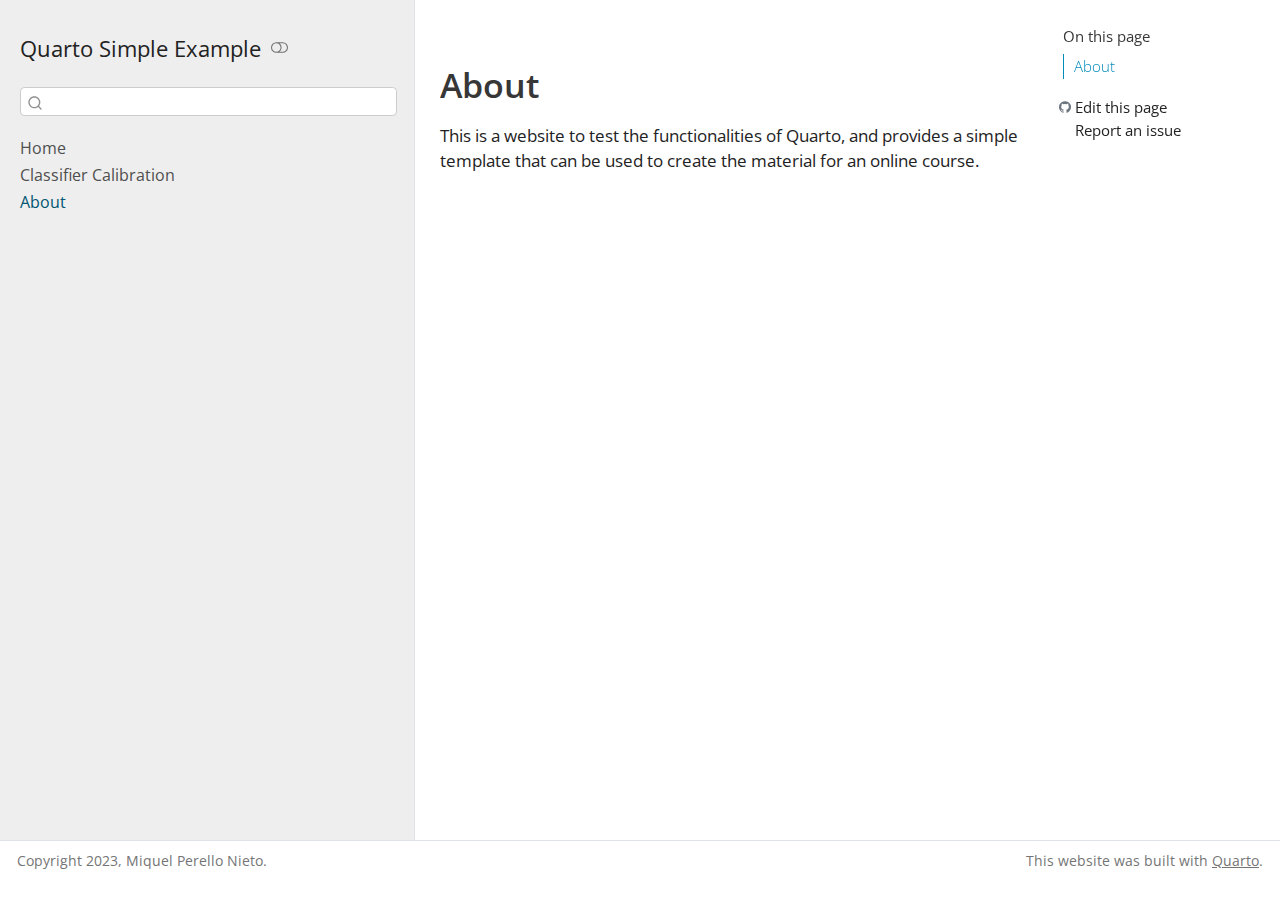
<file: about.html>
<!DOCTYPE html>
<html xmlns="http://www.w3.org/1999/xhtml" lang="en" xml:lang="en"><head>

<meta charset="utf-8">
<meta name="generator" content="quarto-1.3.353">

<meta name="viewport" content="width=device-width, initial-scale=1.0, user-scalable=yes">


<title>Quarto Simple Example – about</title>
<style>
code{white-space: pre-wrap;}
span.smallcaps{font-variant: small-caps;}
div.columns{display: flex; gap: min(4vw, 1.5em);}
div.column{flex: auto; overflow-x: auto;}
div.hanging-indent{margin-left: 1.5em; text-indent: -1.5em;}
ul.task-list{list-style: none;}
ul.task-list li input[type="checkbox"] {
  width: 0.8em;
  margin: 0 0.8em 0.2em -1em; /* quarto-specific, see https://github.com/quarto-dev/quarto-cli/issues/4556 */ 
  vertical-align: middle;
}
</style>


<script src="site_libs/quarto-nav/quarto-nav.js"></script>
<script src="site_libs/quarto-nav/headroom.min.js"></script>
<script src="site_libs/clipboard/clipboard.min.js"></script>
<script src="site_libs/quarto-search/autocomplete.umd.js"></script>
<script src="site_libs/quarto-search/fuse.min.js"></script>
<script src="site_libs/quarto-search/quarto-search.js"></script>
<meta name="quarto:offset" content="./">
<script src="site_libs/quarto-html/quarto.js"></script>
<script src="site_libs/quarto-html/popper.min.js"></script>
<script src="site_libs/quarto-html/tippy.umd.min.js"></script>
<script src="site_libs/quarto-html/anchor.min.js"></script>
<link href="site_libs/quarto-html/tippy.css" rel="stylesheet">
<link href="site_libs/quarto-html/quarto-syntax-highlighting.css" rel="stylesheet" class="quarto-color-scheme" id="quarto-text-highlighting-styles">
<link href="site_libs/quarto-html/quarto-syntax-highlighting-dark.css" rel="prefetch" class="quarto-color-scheme quarto-color-alternate" id="quarto-text-highlighting-styles">
<script src="site_libs/bootstrap/bootstrap.min.js"></script>
<link href="site_libs/bootstrap/bootstrap-icons.css" rel="stylesheet">
<link href="site_libs/bootstrap/bootstrap.min.css" rel="stylesheet" class="quarto-color-scheme" id="quarto-bootstrap" data-mode="light">
<link href="site_libs/bootstrap/bootstrap-dark.min.css" rel="prefetch" class="quarto-color-scheme quarto-color-alternate" id="quarto-bootstrap" data-mode="dark">
<script id="quarto-search-options" type="application/json">{
  "location": "sidebar",
  "copy-button": false,
  "collapse-after": 3,
  "panel-placement": "start",
  "type": "textbox",
  "limit": 20,
  "language": {
    "search-no-results-text": "No results",
    "search-matching-documents-text": "matching documents",
    "search-copy-link-title": "Copy link to search",
    "search-hide-matches-text": "Hide additional matches",
    "search-more-match-text": "more match in this document",
    "search-more-matches-text": "more matches in this document",
    "search-clear-button-title": "Clear",
    "search-detached-cancel-button-title": "Cancel",
    "search-submit-button-title": "Submit"
  }
}</script>


</head>

<body class="nav-sidebar docked">

<div id="quarto-search-results"></div>
  <header id="quarto-header" class="headroom fixed-top">
  <nav class="quarto-secondary-nav">
    <div class="container-fluid d-flex">
      <button type="button" class="quarto-btn-toggle btn" data-bs-toggle="collapse" data-bs-target="#quarto-sidebar,#quarto-sidebar-glass" aria-controls="quarto-sidebar" aria-expanded="false" aria-label="Toggle sidebar navigation" onclick="if (window.quartoToggleHeadroom) { window.quartoToggleHeadroom(); }">
        <i class="bi bi-layout-text-sidebar-reverse"></i>
      </button>
      <nav class="quarto-page-breadcrumbs" aria-label="breadcrumb"><ol class="breadcrumb"><li class="breadcrumb-item"><a href="./about.html">About</a></li></ol></nav>
      <a class="flex-grow-1" role="button" data-bs-toggle="collapse" data-bs-target="#quarto-sidebar,#quarto-sidebar-glass" aria-controls="quarto-sidebar" aria-expanded="false" aria-label="Toggle sidebar navigation" onclick="if (window.quartoToggleHeadroom) { window.quartoToggleHeadroom(); }">      
      </a>
      <button type="button" class="btn quarto-search-button" aria-label="Search" onclick="window.quartoOpenSearch();">
        <i class="bi bi-search"></i>
      </button>
    </div>
  </nav>
</header>
<!-- content -->
<div id="quarto-content" class="quarto-container page-columns page-rows-contents page-layout-full">
<!-- sidebar -->
  <nav id="quarto-sidebar" class="sidebar collapse collapse-horizontal sidebar-navigation docked overflow-auto">
    <div class="pt-lg-2 mt-2 text-left sidebar-header">
    <div class="sidebar-title mb-0 py-0">
      <a href="./">Quarto Simple Example</a> 
        <div class="sidebar-tools-main">
  <a href="" class="quarto-color-scheme-toggle quarto-navigation-tool  px-1" onclick="window.quartoToggleColorScheme(); return false;" title="Toggle dark mode"><i class="bi"></i></a>
</div>
    </div>
      </div>
        <div class="mt-2 flex-shrink-0 align-items-center">
        <div class="sidebar-search">
        <div id="quarto-search" class="" title="Search"></div>
        </div>
        </div>
    <div class="sidebar-menu-container"> 
    <ul class="list-unstyled mt-1">
        <li class="sidebar-item">
  <div class="sidebar-item-container"> 
  <a href="./index.html" class="sidebar-item-text sidebar-link">
 <span class="menu-text">Home</span></a>
  </div>
</li>
        <li class="sidebar-item">
  <div class="sidebar-item-container"> 
  <a href="./calibration/calibration.html" class="sidebar-item-text sidebar-link">
 <span class="menu-text">Classifier Calibration</span></a>
  </div>
</li>
        <li class="sidebar-item">
  <div class="sidebar-item-container"> 
  <a href="./about.html" class="sidebar-item-text sidebar-link active">
 <span class="menu-text">About</span></a>
  </div>
</li>
    </ul>
    </div>
</nav>
<div id="quarto-sidebar-glass" data-bs-toggle="collapse" data-bs-target="#quarto-sidebar,#quarto-sidebar-glass"></div>
<!-- margin-sidebar -->
    <div id="quarto-margin-sidebar" class="sidebar margin-sidebar">
        <nav id="TOC" role="doc-toc" class="toc-active">
    <h2 id="toc-title">On this page</h2>
   
  <ul>
  <li><a href="#about" id="toc-about" class="nav-link active" data-scroll-target="#about">About</a></li>
  </ul>
<div class="toc-actions"><div><i class="bi bi-github"></i></div><div class="action-links"><p><a href="https://github.com/perellonieto/quarto_simple_example/edit/main/about.qmd" class="toc-action">Edit this page</a></p><p><a href="https://github.com/perellonieto/quarto_simple_example/issues/new" class="toc-action">Report an issue</a></p></div></div></nav>
    </div>
<!-- main -->
<main class="content column-body" id="quarto-document-content">



<section id="about" class="level1">
<h1>About</h1>
<p>This is a website to test the functionalities of Quarto, and provides a simple template that can be used to create the material for an online course.</p>


</section>

</main> <!-- /main -->
<script id="quarto-html-after-body" type="application/javascript">
window.document.addEventListener("DOMContentLoaded", function (event) {
  const toggleBodyColorMode = (bsSheetEl) => {
    const mode = bsSheetEl.getAttribute("data-mode");
    const bodyEl = window.document.querySelector("body");
    if (mode === "dark") {
      bodyEl.classList.add("quarto-dark");
      bodyEl.classList.remove("quarto-light");
    } else {
      bodyEl.classList.add("quarto-light");
      bodyEl.classList.remove("quarto-dark");
    }
  }
  const toggleBodyColorPrimary = () => {
    const bsSheetEl = window.document.querySelector("link#quarto-bootstrap");
    if (bsSheetEl) {
      toggleBodyColorMode(bsSheetEl);
    }
  }
  toggleBodyColorPrimary();  
  const disableStylesheet = (stylesheets) => {
    for (let i=0; i < stylesheets.length; i++) {
      const stylesheet = stylesheets[i];
      stylesheet.rel = 'prefetch';
    }
  }
  const enableStylesheet = (stylesheets) => {
    for (let i=0; i < stylesheets.length; i++) {
      const stylesheet = stylesheets[i];
      stylesheet.rel = 'stylesheet';
    }
  }
  const manageTransitions = (selector, allowTransitions) => {
    const els = window.document.querySelectorAll(selector);
    for (let i=0; i < els.length; i++) {
      const el = els[i];
      if (allowTransitions) {
        el.classList.remove('notransition');
      } else {
        el.classList.add('notransition');
      }
    }
  }
  const toggleColorMode = (alternate) => {
    // Switch the stylesheets
    const alternateStylesheets = window.document.querySelectorAll('link.quarto-color-scheme.quarto-color-alternate');
    manageTransitions('#quarto-margin-sidebar .nav-link', false);
    if (alternate) {
      enableStylesheet(alternateStylesheets);
      for (const sheetNode of alternateStylesheets) {
        if (sheetNode.id === "quarto-bootstrap") {
          toggleBodyColorMode(sheetNode);
        }
      }
    } else {
      disableStylesheet(alternateStylesheets);
      toggleBodyColorPrimary();
    }
    manageTransitions('#quarto-margin-sidebar .nav-link', true);
    // Switch the toggles
    const toggles = window.document.querySelectorAll('.quarto-color-scheme-toggle');
    for (let i=0; i < toggles.length; i++) {
      const toggle = toggles[i];
      if (toggle) {
        if (alternate) {
          toggle.classList.add("alternate");     
        } else {
          toggle.classList.remove("alternate");
        }
      }
    }
    // Hack to workaround the fact that safari doesn't
    // properly recolor the scrollbar when toggling (#1455)
    if (navigator.userAgent.indexOf('Safari') > 0 && navigator.userAgent.indexOf('Chrome') == -1) {
      manageTransitions("body", false);
      window.scrollTo(0, 1);
      setTimeout(() => {
        window.scrollTo(0, 0);
        manageTransitions("body", true);
      }, 40);  
    }
  }
  const isFileUrl = () => { 
    return window.location.protocol === 'file:';
  }
  const hasAlternateSentinel = () => {  
    let styleSentinel = getColorSchemeSentinel();
    if (styleSentinel !== null) {
      return styleSentinel === "alternate";
    } else {
      return false;
    }
  }
  const setStyleSentinel = (alternate) => {
    const value = alternate ? "alternate" : "default";
    if (!isFileUrl()) {
      window.localStorage.setItem("quarto-color-scheme", value);
    } else {
      localAlternateSentinel = value;
    }
  }
  const getColorSchemeSentinel = () => {
    if (!isFileUrl()) {
      const storageValue = window.localStorage.getItem("quarto-color-scheme");
      return storageValue != null ? storageValue : localAlternateSentinel;
    } else {
      return localAlternateSentinel;
    }
  }
  let localAlternateSentinel = 'default';
  // Dark / light mode switch
  window.quartoToggleColorScheme = () => {
    // Read the current dark / light value 
    let toAlternate = !hasAlternateSentinel();
    toggleColorMode(toAlternate);
    setStyleSentinel(toAlternate);
  };
  // Ensure there is a toggle, if there isn't float one in the top right
  if (window.document.querySelector('.quarto-color-scheme-toggle') === null) {
    const a = window.document.createElement('a');
    a.classList.add('top-right');
    a.classList.add('quarto-color-scheme-toggle');
    a.href = "";
    a.onclick = function() { try { window.quartoToggleColorScheme(); } catch {} return false; };
    const i = window.document.createElement("i");
    i.classList.add('bi');
    a.appendChild(i);
    window.document.body.appendChild(a);
  }
  // Switch to dark mode if need be
  if (hasAlternateSentinel()) {
    toggleColorMode(true);
  } else {
    toggleColorMode(false);
  }
  const icon = "";
  const anchorJS = new window.AnchorJS();
  anchorJS.options = {
    placement: 'right',
    icon: icon
  };
  anchorJS.add('.anchored');
  const isCodeAnnotation = (el) => {
    for (const clz of el.classList) {
      if (clz.startsWith('code-annotation-')) {                     
        return true;
      }
    }
    return false;
  }
  const clipboard = new window.ClipboardJS('.code-copy-button', {
    text: function(trigger) {
      const codeEl = trigger.previousElementSibling.cloneNode(true);
      for (const childEl of codeEl.children) {
        if (isCodeAnnotation(childEl)) {
          childEl.remove();
        }
      }
      return codeEl.innerText;
    }
  });
  clipboard.on('success', function(e) {
    // button target
    const button = e.trigger;
    // don't keep focus
    button.blur();
    // flash "checked"
    button.classList.add('code-copy-button-checked');
    var currentTitle = button.getAttribute("title");
    button.setAttribute("title", "Copied!");
    let tooltip;
    if (window.bootstrap) {
      button.setAttribute("data-bs-toggle", "tooltip");
      button.setAttribute("data-bs-placement", "left");
      button.setAttribute("data-bs-title", "Copied!");
      tooltip = new bootstrap.Tooltip(button, 
        { trigger: "manual", 
          customClass: "code-copy-button-tooltip",
          offset: [0, -8]});
      tooltip.show();    
    }
    setTimeout(function() {
      if (tooltip) {
        tooltip.hide();
        button.removeAttribute("data-bs-title");
        button.removeAttribute("data-bs-toggle");
        button.removeAttribute("data-bs-placement");
      }
      button.setAttribute("title", currentTitle);
      button.classList.remove('code-copy-button-checked');
    }, 1000);
    // clear code selection
    e.clearSelection();
  });
  function tippyHover(el, contentFn) {
    const config = {
      allowHTML: true,
      content: contentFn,
      maxWidth: 500,
      delay: 100,
      arrow: false,
      appendTo: function(el) {
          return el.parentElement;
      },
      interactive: true,
      interactiveBorder: 10,
      theme: 'quarto',
      placement: 'bottom-start'
    };
    window.tippy(el, config); 
  }
  const noterefs = window.document.querySelectorAll('a[role="doc-noteref"]');
  for (var i=0; i<noterefs.length; i++) {
    const ref = noterefs[i];
    tippyHover(ref, function() {
      // use id or data attribute instead here
      let href = ref.getAttribute('data-footnote-href') || ref.getAttribute('href');
      try { href = new URL(href).hash; } catch {}
      const id = href.replace(/^#\/?/, "");
      const note = window.document.getElementById(id);
      return note.innerHTML;
    });
  }
      let selectedAnnoteEl;
      const selectorForAnnotation = ( cell, annotation) => {
        let cellAttr = 'data-code-cell="' + cell + '"';
        let lineAttr = 'data-code-annotation="' +  annotation + '"';
        const selector = 'span[' + cellAttr + '][' + lineAttr + ']';
        return selector;
      }
      const selectCodeLines = (annoteEl) => {
        const doc = window.document;
        const targetCell = annoteEl.getAttribute("data-target-cell");
        const targetAnnotation = annoteEl.getAttribute("data-target-annotation");
        const annoteSpan = window.document.querySelector(selectorForAnnotation(targetCell, targetAnnotation));
        const lines = annoteSpan.getAttribute("data-code-lines").split(",");
        const lineIds = lines.map((line) => {
          return targetCell + "-" + line;
        })
        let top = null;
        let height = null;
        let parent = null;
        if (lineIds.length > 0) {
            //compute the position of the single el (top and bottom and make a div)
            const el = window.document.getElementById(lineIds[0]);
            top = el.offsetTop;
            height = el.offsetHeight;
            parent = el.parentElement.parentElement;
          if (lineIds.length > 1) {
            const lastEl = window.document.getElementById(lineIds[lineIds.length - 1]);
            const bottom = lastEl.offsetTop + lastEl.offsetHeight;
            height = bottom - top;
          }
          if (top !== null && height !== null && parent !== null) {
            // cook up a div (if necessary) and position it 
            let div = window.document.getElementById("code-annotation-line-highlight");
            if (div === null) {
              div = window.document.createElement("div");
              div.setAttribute("id", "code-annotation-line-highlight");
              div.style.position = 'absolute';
              parent.appendChild(div);
            }
            div.style.top = top - 2 + "px";
            div.style.height = height + 4 + "px";
            let gutterDiv = window.document.getElementById("code-annotation-line-highlight-gutter");
            if (gutterDiv === null) {
              gutterDiv = window.document.createElement("div");
              gutterDiv.setAttribute("id", "code-annotation-line-highlight-gutter");
              gutterDiv.style.position = 'absolute';
              const codeCell = window.document.getElementById(targetCell);
              const gutter = codeCell.querySelector('.code-annotation-gutter');
              gutter.appendChild(gutterDiv);
            }
            gutterDiv.style.top = top - 2 + "px";
            gutterDiv.style.height = height + 4 + "px";
          }
          selectedAnnoteEl = annoteEl;
        }
      };
      const unselectCodeLines = () => {
        const elementsIds = ["code-annotation-line-highlight", "code-annotation-line-highlight-gutter"];
        elementsIds.forEach((elId) => {
          const div = window.document.getElementById(elId);
          if (div) {
            div.remove();
          }
        });
        selectedAnnoteEl = undefined;
      };
      // Attach click handler to the DT
      const annoteDls = window.document.querySelectorAll('dt[data-target-cell]');
      for (const annoteDlNode of annoteDls) {
        annoteDlNode.addEventListener('click', (event) => {
          const clickedEl = event.target;
          if (clickedEl !== selectedAnnoteEl) {
            unselectCodeLines();
            const activeEl = window.document.querySelector('dt[data-target-cell].code-annotation-active');
            if (activeEl) {
              activeEl.classList.remove('code-annotation-active');
            }
            selectCodeLines(clickedEl);
            clickedEl.classList.add('code-annotation-active');
          } else {
            // Unselect the line
            unselectCodeLines();
            clickedEl.classList.remove('code-annotation-active');
          }
        });
      }
  const findCites = (el) => {
    const parentEl = el.parentElement;
    if (parentEl) {
      const cites = parentEl.dataset.cites;
      if (cites) {
        return {
          el,
          cites: cites.split(' ')
        };
      } else {
        return findCites(el.parentElement)
      }
    } else {
      return undefined;
    }
  };
  var bibliorefs = window.document.querySelectorAll('a[role="doc-biblioref"]');
  for (var i=0; i<bibliorefs.length; i++) {
    const ref = bibliorefs[i];
    const citeInfo = findCites(ref);
    if (citeInfo) {
      tippyHover(citeInfo.el, function() {
        var popup = window.document.createElement('div');
        citeInfo.cites.forEach(function(cite) {
          var citeDiv = window.document.createElement('div');
          citeDiv.classList.add('hanging-indent');
          citeDiv.classList.add('csl-entry');
          var biblioDiv = window.document.getElementById('ref-' + cite);
          if (biblioDiv) {
            citeDiv.innerHTML = biblioDiv.innerHTML;
          }
          popup.appendChild(citeDiv);
        });
        return popup.innerHTML;
      });
    }
  }
});
</script>
</div> <!-- /content -->
<footer class="footer">
  <div class="nav-footer">
    <div class="nav-footer-left">Copyright 2023, Miquel Perello Nieto.</div>   
    <div class="nav-footer-center">
      &nbsp;
    </div>
    <div class="nav-footer-right">This website was built with <a href="https://quarto.org/">Quarto</a>.</div>
  </div>
</footer>



</body></html>
</file>
<file: site_libs/quarto-html/tippy.css>
.tippy-box[data-animation=fade][data-state=hidden]{opacity:0}[data-tippy-root]{max-width:calc(100vw - 10px)}.tippy-box{position:relative;background-color:#333;color:#fff;border-radius:4px;font-size:14px;line-height:1.4;white-space:normal;outline:0;transition-property:transform,visibility,opacity}.tippy-box[data-placement^=top]>.tippy-arrow{bottom:0}.tippy-box[data-placement^=top]>.tippy-arrow:before{bottom:-7px;left:0;border-width:8px 8px 0;border-top-color:initial;transform-origin:center top}.tippy-box[data-placement^=bottom]>.tippy-arrow{top:0}.tippy-box[data-placement^=bottom]>.tippy-arrow:before{top:-7px;left:0;border-width:0 8px 8px;border-bottom-color:initial;transform-origin:center bottom}.tippy-box[data-placement^=left]>.tippy-arrow{right:0}.tippy-box[data-placement^=left]>.tippy-arrow:before{border-width:8px 0 8px 8px;border-left-color:initial;right:-7px;transform-origin:center left}.tippy-box[data-placement^=right]>.tippy-arrow{left:0}.tippy-box[data-placement^=right]>.tippy-arrow:before{left:-7px;border-width:8px 8px 8px 0;border-right-color:initial;transform-origin:center right}.tippy-box[data-inertia][data-state=visible]{transition-timing-function:cubic-bezier(.54,1.5,.38,1.11)}.tippy-arrow{width:16px;height:16px;color:#333}.tippy-arrow:before{content:"";position:absolute;border-color:transparent;border-style:solid}.tippy-content{position:relative;padding:5px 9px;z-index:1}
</file>
<file: site_libs/quarto-html/quarto-syntax-highlighting.css>
/* quarto syntax highlight colors */
:root {
  --quarto-hl-ot-color: #003B4F;
  --quarto-hl-at-color: #657422;
  --quarto-hl-ss-color: #20794D;
  --quarto-hl-an-color: #5E5E5E;
  --quarto-hl-fu-color: #4758AB;
  --quarto-hl-st-color: #20794D;
  --quarto-hl-cf-color: #003B4F;
  --quarto-hl-op-color: #5E5E5E;
  --quarto-hl-er-color: #AD0000;
  --quarto-hl-bn-color: #AD0000;
  --quarto-hl-al-color: #AD0000;
  --quarto-hl-va-color: #111111;
  --quarto-hl-bu-color: inherit;
  --quarto-hl-ex-color: inherit;
  --quarto-hl-pp-color: #AD0000;
  --quarto-hl-in-color: #5E5E5E;
  --quarto-hl-vs-color: #20794D;
  --quarto-hl-wa-color: #5E5E5E;
  --quarto-hl-do-color: #5E5E5E;
  --quarto-hl-im-color: #00769E;
  --quarto-hl-ch-color: #20794D;
  --quarto-hl-dt-color: #AD0000;
  --quarto-hl-fl-color: #AD0000;
  --quarto-hl-co-color: #5E5E5E;
  --quarto-hl-cv-color: #5E5E5E;
  --quarto-hl-cn-color: #8f5902;
  --quarto-hl-sc-color: #5E5E5E;
  --quarto-hl-dv-color: #AD0000;
  --quarto-hl-kw-color: #003B4F;
}

/* other quarto variables */
:root {
  --quarto-font-monospace: SFMono-Regular, Menlo, Monaco, Consolas, "Liberation Mono", "Courier New", monospace;
}

pre > code.sourceCode > span {
  color: #003B4F;
}

code span {
  color: #003B4F;
}

code.sourceCode > span {
  color: #003B4F;
}

div.sourceCode,
div.sourceCode pre.sourceCode {
  color: #003B4F;
}

code span.ot {
  color: #003B4F;
  font-style: inherit;
}

code span.at {
  color: #657422;
  font-style: inherit;
}

code span.ss {
  color: #20794D;
  font-style: inherit;
}

code span.an {
  color: #5E5E5E;
  font-style: inherit;
}

code span.fu {
  color: #4758AB;
  font-style: inherit;
}

code span.st {
  color: #20794D;
  font-style: inherit;
}

code span.cf {
  color: #003B4F;
  font-style: inherit;
}

code span.op {
  color: #5E5E5E;
  font-style: inherit;
}

code span.er {
  color: #AD0000;
  font-style: inherit;
}

code span.bn {
  color: #AD0000;
  font-style: inherit;
}

code span.al {
  color: #AD0000;
  font-style: inherit;
}

code span.va {
  color: #111111;
  font-style: inherit;
}

code span.bu {
  font-style: inherit;
}

code span.ex {
  font-style: inherit;
}

code span.pp {
  color: #AD0000;
  font-style: inherit;
}

code span.in {
  color: #5E5E5E;
  font-style: inherit;
}

code span.vs {
  color: #20794D;
  font-style: inherit;
}

code span.wa {
  color: #5E5E5E;
  font-style: italic;
}

code span.do {
  color: #5E5E5E;
  font-style: italic;
}

code span.im {
  color: #00769E;
  font-style: inherit;
}

code span.ch {
  color: #20794D;
  font-style: inherit;
}

code span.dt {
  color: #AD0000;
  font-style: inherit;
}

code span.fl {
  color: #AD0000;
  font-style: inherit;
}

code span.co {
  color: #5E5E5E;
  font-style: inherit;
}

code span.cv {
  color: #5E5E5E;
  font-style: italic;
}

code span.cn {
  color: #8f5902;
  font-style: inherit;
}

code span.sc {
  color: #5E5E5E;
  font-style: inherit;
}

code span.dv {
  color: #AD0000;
  font-style: inherit;
}

code span.kw {
  color: #003B4F;
  font-style: inherit;
}

.prevent-inlining {
  content: "</";
}

/*# sourceMappingURL=debc5d5d77c3f9108843748ff7464032.css.map */
</file>
<file: site_libs/quarto-html/quarto-syntax-highlighting-dark.css>
/* quarto syntax highlight colors */
:root {
  --quarto-hl-al-color: #f07178;
  --quarto-hl-an-color: #d4d0ab;
  --quarto-hl-at-color: #00e0e0;
  --quarto-hl-bn-color: #d4d0ab;
  --quarto-hl-bu-color: #abe338;
  --quarto-hl-ch-color: #abe338;
  --quarto-hl-co-color: #f8f8f2;
  --quarto-hl-cv-color: #ffd700;
  --quarto-hl-cn-color: #ffd700;
  --quarto-hl-cf-color: #ffa07a;
  --quarto-hl-dt-color: #ffa07a;
  --quarto-hl-dv-color: #d4d0ab;
  --quarto-hl-do-color: #f8f8f2;
  --quarto-hl-er-color: #f07178;
  --quarto-hl-ex-color: #00e0e0;
  --quarto-hl-fl-color: #d4d0ab;
  --quarto-hl-fu-color: #ffa07a;
  --quarto-hl-im-color: #abe338;
  --quarto-hl-in-color: #d4d0ab;
  --quarto-hl-kw-color: #ffa07a;
  --quarto-hl-op-color: #ffa07a;
  --quarto-hl-ot-color: #00e0e0;
  --quarto-hl-pp-color: #dcc6e0;
  --quarto-hl-re-color: #00e0e0;
  --quarto-hl-sc-color: #abe338;
  --quarto-hl-ss-color: #abe338;
  --quarto-hl-st-color: #abe338;
  --quarto-hl-va-color: #00e0e0;
  --quarto-hl-vs-color: #abe338;
  --quarto-hl-wa-color: #dcc6e0;
}

/* other quarto variables */
:root {
  --quarto-font-monospace: SFMono-Regular, Menlo, Monaco, Consolas, "Liberation Mono", "Courier New", monospace;
}

code span.al {
  background-color: #2a0f15;
  font-weight: bold;
  color: #f07178;
}

code span.an {
  color: #d4d0ab;
}

code span.at {
  color: #00e0e0;
}

code span.bn {
  color: #d4d0ab;
}

code span.bu {
  color: #abe338;
}

code span.ch {
  color: #abe338;
}

code span.co {
  font-style: italic;
  color: #f8f8f2;
}

code span.cv {
  color: #ffd700;
}

code span.cn {
  color: #ffd700;
}

code span.cf {
  font-weight: bold;
  color: #ffa07a;
}

code span.dt {
  color: #ffa07a;
}

code span.dv {
  color: #d4d0ab;
}

code span.do {
  color: #f8f8f2;
}

code span.er {
  color: #f07178;
  text-decoration: underline;
}

code span.ex {
  font-weight: bold;
  color: #00e0e0;
}

code span.fl {
  color: #d4d0ab;
}

code span.fu {
  color: #ffa07a;
}

code span.im {
  color: #abe338;
}

code span.in {
  color: #d4d0ab;
}

code span.kw {
  font-weight: bold;
  color: #ffa07a;
}

pre > code.sourceCode > span {
  color: #f8f8f2;
}

code span {
  color: #f8f8f2;
}

code.sourceCode > span {
  color: #f8f8f2;
}

div.sourceCode,
div.sourceCode pre.sourceCode {
  color: #f8f8f2;
}

code span.op {
  color: #ffa07a;
}

code span.ot {
  color: #00e0e0;
}

code span.pp {
  color: #dcc6e0;
}

code span.re {
  background-color: #f8f8f2;
  color: #00e0e0;
}

code span.sc {
  color: #abe338;
}

code span.ss {
  color: #abe338;
}

code span.st {
  color: #abe338;
}

code span.va {
  color: #00e0e0;
}

code span.vs {
  color: #abe338;
}

code span.wa {
  color: #dcc6e0;
}

.prevent-inlining {
  content: "</";
}

/*# sourceMappingURL=935a306eefa94366c21e1a970dddb765.css.map */
</file>
